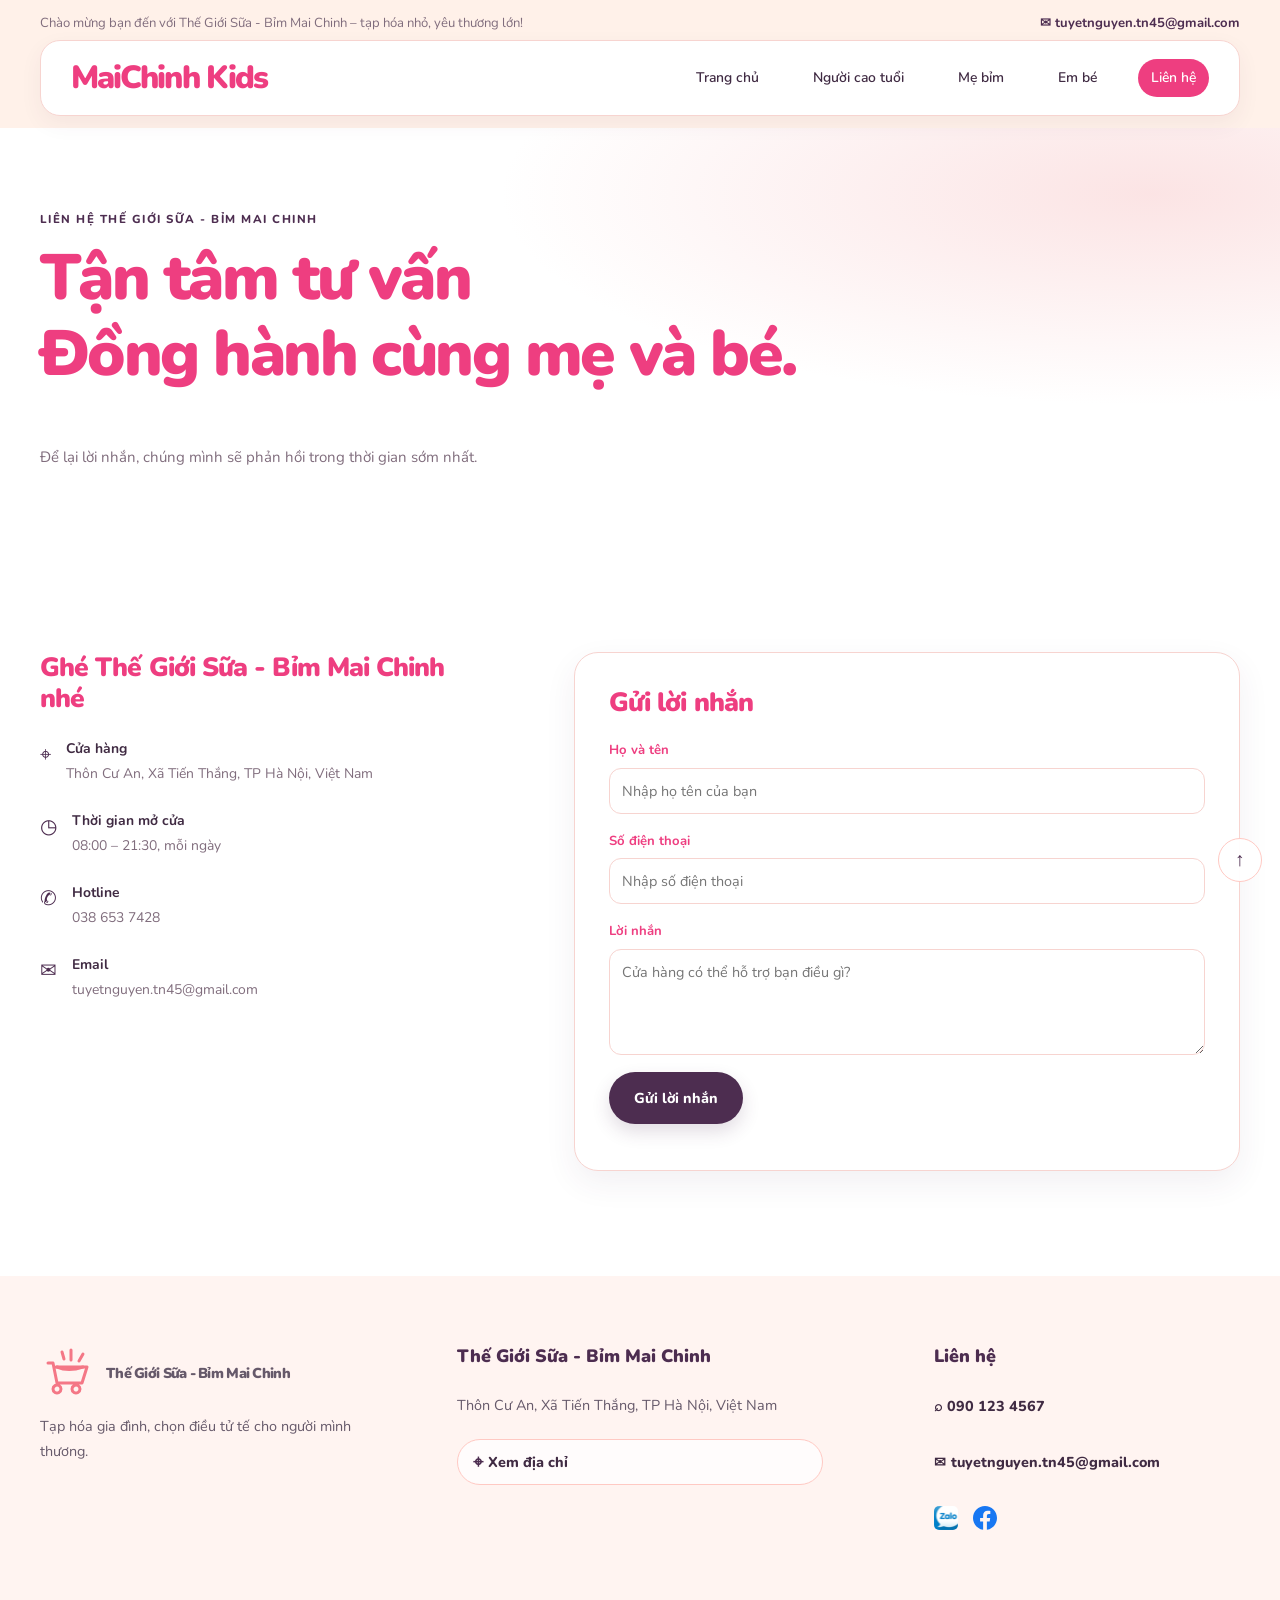
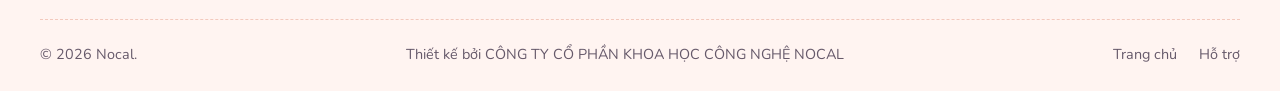
<file: contact.html>
<!doctype html>
<html lang="vi">
  <head>
    <meta charset="UTF-8" />
    <meta name="viewport" content="width=device-width,initial-scale=1.0" />
    <title>Liên hệ | Thế Giới Sữa - Bỉm Mai Chinh</title>
    <meta
      name="description"
      content="Liên hệ Thế Giới Sữa - Bỉm Mai Chinh để được hỗ trợ và tư vấn sản phẩm."
    />
    <link rel="preconnect" href="https://fonts.googleapis.com" />
    <link rel="preconnect" href="https://fonts.gstatic.com" crossorigin />
    <link
      href="https://fonts.googleapis.com/css2?family=Be+Vietnam+Pro:wght@400;500;600;700;800&family=Nunito:wght@400;500;600;700;800;900&display=swap"
      rel="stylesheet"
    />
    <link rel="stylesheet" href="styles.css" />
  </head>
  <body data-page="contact">
    <header class="site-header"></header>
    <main>
      <section class="contact-hero">
        <div class="container">
          <p class="eyebrow">LIÊN HỆ THẾ GIỚI SỮA - BỈM MAI CHINH</p>
          <h1>Tận tâm tư vấn </br> Đồng hành cùng mẹ và bé.</h1>
          <p>
            Để lại lời nhắn, chúng mình sẽ phản hồi trong thời gian sớm nhất.
          </p>
        </div>
      </section>
      <section class="container contact-layout">
        <aside class="contact-details">
          <h2>Ghé Thế Giới Sữa - Bỉm Mai Chinh nhé</h2>
          <div>
            <span>⌖</span>
            <p><b>Cửa hàng</b>Thôn Cư An, Xã Tiến Thắng, TP Hà Nội, Việt Nam</p>
          </div>
          <div>
            <span>◷</span>
            <p><b>Thời gian mở cửa</b>08:00 – 21:30, mỗi ngày</p>
          </div>
          <div>
            <span>✆</span>
            <p><b>Hotline</b>038 653 7428</p>
          </div>
          <div>
            <span>✉</span>
            <p><b>Email</b> tuyetnguyen.tn45@gmail.com</p>
          </div>
        </aside>
        <form class="contact-form" id="contact-form">
          <h2>Gửi lời nhắn</h2>
          <label
            >Họ và tên<input
              required
              name="name"
              placeholder="Nhập họ tên của bạn" /></label
          ><label
            >Số điện thoại<input
              required
              name="phone"
              type="tel"
              placeholder="Nhập số điện thoại" /></label
          ><label
            >Lời nhắn<textarea
              required
              name="message"
              rows="4"
              placeholder="Cửa hàng có thể hỗ trợ bạn điều gì?"
            ></textarea></label
          ><button class="button" type="submit">Gửi lời nhắn</button>
          <p class="form-message" id="form-message" aria-live="polite"></p>
        </form>
      </section>
    </main>
    <footer class="site-footer"></footer>
    <script src="app.js"></script>
  </body>
</html>
</file>
<file: styles.css>
﻿:root {
  --primary: #4d2d50;
  --secondary: #f8c9ca;
  --bg: #ffffff;
  --surface: #ffffff;
  --ink: #402b43;
  --muted: #806d7d;
  --brand: #4d2d50;
  --accent: #f47786;
  --white: #ffffff;
  --line: #f7d4d0;
}
* {
  box-sizing: border-box;
}
html {
  scroll-behavior: smooth;
}
body {
  margin: 0;
  background: var(--bg);
  color: #ee3e80;
  font-family: "Nunito", "Be Vietnam Pro", sans-serif;
  font-size: 15px;
  line-height: 1.65;
}
.container {
  width: min(1200px, calc(100% - 48px));
  margin: auto;
}
h1,
h2,
h3,
p {
  margin-top: 0;
}
h1,
h2,
h3 {
  font-family: "Nunito", "Be Vietnam Pro", sans-serif;
  line-height: 1.18;
  font-weight: 900;
}
h1 {
  font-size: clamp(2.8rem, 5vw, 4.5rem);
  letter-spacing: -0.04em;
}
h2 {
  font-size: clamp(2rem, 3.3vw, 3rem);
  letter-spacing: -0.035em;
}
h3 {
  font-size: 1.25rem;
}
.eyebrow {
  font-size: 0.72rem;
  letter-spacing: 0.13em;
  font-weight: 800;
  color: var(--brand);
  margin-bottom: 12px;
}
.button {
  display: inline-flex;
  justify-content: center;
  align-items: center;
  min-height: 52px;
  padding: 0 25px;
  border: 0;
  border-radius: 999px;
  background: var(--brand);
  color: white;
  text-decoration: none;
  font:
    800 0.9rem "Nunito",
    "Be Vietnam Pro",
    sans-serif;
  cursor: pointer;
  transition:
    transform 0.2s ease,
    background-color 0.2s ease,
    box-shadow 0.2s ease;
  box-shadow: 0 8px 18px rgba(77, 45, 80, 0.16);
}
.button:hover {
  background: #ee3e80;
  transform: translateY(-2px);
  box-shadow: 0 11px 22px rgba(77, 45, 80, 0.22);
}
.text-link {
  font-weight: 700;
  color: var(--brand);
  text-decoration: none;
}
.text-link span {
  font-size: 1.25em;
  margin-left: 5px;
}
.site-header {
  padding: 8px 0 12px;
  background: #fff1e9;
  position: sticky;
  top: 0;
  z-index: 10;
}
.header-topline {
  min-height: 32px;
  display: flex;
  align-items: center;
  justify-content: space-between;
  color: var(--muted);
  font-size: 0.82rem;
}
.header-topline a {
  color: var(--brand);
  font-weight: 700;
  text-decoration: none;
}
.nav {
  min-height: 76px;
  display: flex;
  align-items: center;
  justify-content: space-between;
  position: relative;
  padding: 0 30px;
  border: 1px solid var(--line);
  border-radius: 20px;
  background: var(--white);
  box-shadow: 0 8px 22px rgba(77, 45, 80, 0.06);
}
.brand {
  font-size: 1.4rem;
  font-weight: 800;
  letter-spacing: -0.06em;
  color: #ee3e80;
  text-decoration: none;
}
.site-header .brand {
  font-family: "Nunito", "Be Vietnam Pro", sans-serif;
  font-size: 2rem;
  font-weight: 900;
  letter-spacing: -0.06em;
  line-height: 1;
}
.brand i {
  display: inline-block;
  width: 9px;
  height: 9px;
  background: #4d2d50;
  border-radius: 50%;
  margin: 0 2px 9px;
}
.nav-links {
  display: flex;
  align-items: center;
  gap: 28px;
}
.nav-links a {
  color: var(--ink);
  text-decoration: none;
  font-weight: 600;
  font-size: 0.87rem;
  padding: 8px 13px;
  border-radius: 999px;
  transition:
    color 0.2s ease,
    background-color 0.2s ease;
}
.nav-links a:hover,
.nav-links a.active {
  color: var(--white);
  background: #ee3e80;
}
/* .nav-contact {
  padding: 9px 16px;
  background: var(--primary);
  border-radius: 8px;
} */
.menu-btn {
  display: none;
  background: none;
  border: 0;
  font-size: 1.5rem;
  color: var(--brand);
}
.hero {
  padding: 48px 0 84px;
  background:
    radial-gradient(
      ellipse at 82% 48%,
      rgba(248, 201, 202, 0.42),
      transparent 38%
    ),
    var(--bg);
}
.hero.home-hero {
  background: #fff1e9;
}
.hero-grid {
  display: grid;
  grid-template-columns: 0.9fr 1.1fr;
  align-items: center;
  gap: 54px;
}
.hero-copy h1 {
  max-width: 610px;
  color: #ee3e80;
}
.hero-copy > p:not(.eyebrow) {
  max-width: 505px;
  color: var(--muted);
  font-size: 1rem;
}
.hero-actions {
  display: flex;
  align-items: center;
  gap: 18px;
  margin: 31px 0 43px;
}
.trust-row {
  display: flex;
  gap: 25px;
  color: var(--muted);
  font-size: 0.78rem;
}
.trust-row span + span {
  border-left: 1px solid var(--line);
  padding-left: 25px;
}
.trust-row b {
  color: var(--ink);
  display: block;
}
.image-frame {
  overflow: hidden;
  border-radius: 32px;
  box-shadow: 14px 15px 0 rgba(248, 201, 202, 0.8);
}
.image-frame img {
  width: 100%;
  height: 100%;
  display: block;
  object-fit: cover;
}
.hero-image {
  height: clamp(350px, 38vw, 510px);
  border-radius: 42% 24px 42% 24px;
  box-shadow: none;
}
.audience-section {
  padding: 78px 0 92px;
}
.audience-heading {
  text-align: center;
  margin-bottom: 38px;
}
.audience-heading p {
  margin: 0;
  color: var(--ink);
  font-size: clamp(1.5rem, 2.6vw, 2.2rem);
  font-weight: 800;
  letter-spacing: -0.04em;
}
.audience-heading p span {
  color: var(--primary);
  font-size: 0.76em;
  padding: 0 10px;
}
.audience-heading i {
  display: block;
  margin-top: -3px;
  color: var(--secondary);
  font-style: normal;
  font-size: 1.2rem;
  letter-spacing: 0.15em;
}
.audience-grid {
  display: grid;
  grid-template-columns: repeat(3, 1fr);
  gap: 22px;
}
.audience-card {
  --card-tint: #e3f0f8;
  --card-color: #239ed5;
  --card-bg: #f3f8fc;
  display: flex;
  flex-direction: column;
  overflow: hidden;
  min-width: 0;
  border: 1px solid var(--card-tint);
  border-radius: 20px;
  background: var(--card-bg);
  text-decoration: none;
  color: var(--ink);
  box-shadow: 0 8px 24px rgba(77, 45, 80, 0.06);
  transition:
    transform 0.25s ease,
    box-shadow 0.25s ease,
    border-color 0.25s ease;
}
.audience-card-image {
  position: relative;
  height: 245px;
  margin: 10px 10px 0;
  overflow: hidden;
  border-radius: 14px;
  background:
    radial-gradient(
      circle at 15% 20%,
      rgba(255, 255, 255, 0.8) 0 42px,
      transparent 43px
    ),
    var(--card-tint);
}
.audience-card-image::after {
  content: "";
  position: absolute;
  right: 18px;
  top: 18px;
  width: 52px;
  height: 52px;
  border: 1px solid rgba(255, 255, 255, 0.7);
  border-radius: 50%;
  pointer-events: none;
}
.audience-card-image img {
  position: relative;
  z-index: 1;
  width: 100%;
  height: 100%;
  object-fit: cover;
  object-position: center 42%;
  transition: transform 0.5s ease;
}
.audience-card:hover {
  transform: translateY(-4px);
  border-color: var(--card-color);
  box-shadow: 0 15px 32px rgba(77, 45, 80, 0.12);
}
.audience-card:hover .audience-card-image img {
  transform: scale(1.05);
}
.audience-card-copy {
  display: grid;
  grid-template-columns: 58px minmax(0, 1fr);
  align-items: start;
  gap: 17px;
  padding: 22px 22px 24px;
}
.audience-card h3 {
  color: var(--card-color);
  font-size: clamp(1.45rem, 2vw, 1.8rem);
  font-weight: 900;
  line-height: 1.15;
  margin: 0 0 10px;
  letter-spacing: -0.035em;
}
.audience-card-icon {
  width: 54px;
  height: 54px;
  margin-top: 3px;
  fill: none;
  stroke: var(--brand);
  stroke-linecap: round;
  stroke-linejoin: round;
  stroke-width: 1.8;
}
.audience-card-copy p {
  min-height: 3.2em;
  margin: 0 0 10px;
  color: #66596a;
  font-size: 0.95rem;
  line-height: 1.65;
}
.audience-card-link {
  display: inline-flex;
  justify-content: center;
  align-items: center;
  gap: 7px;
  color: var(--brand);
  font-size: 0.84rem;
  font-weight: 800;
}
.audience-card-link b {
  display: inline-flex;
  align-items: center;
  justify-content: center;
  width: 21px;
  height: 21px;
  border: 1px solid currentColor;
  border-radius: 50%;
  transition: transform 0.2s ease;
}
.audience-card:hover .audience-card-link b {
  transform: translateX(3px);
}
.audience-card:focus-visible {
  outline: 3px solid var(--brand);
  outline-offset: 4px;
}
.audience-card--senior {
  --card-tint: #d7e9f5;
  --card-color: #239ed5;
  --card-bg: #f2f8fc;
}
.audience-card--mom {
  --card-tint: #fff0df;
  --card-color: #f28a58;
  --card-bg: #fff9f1;
}
.audience-card--baby {
  --card-tint: #fde8e8;
  --card-color: #ed6174;
  --card-bg: #fff5f5;
}
.benefit-band {
  background: #f9ded8;
  padding: 48px 0;
}
.benefits {
  display: grid;
  grid-template-columns: repeat(3, 1fr);
  gap: 35px;
}
.benefits > div {
  display: grid;
  grid-template-columns: 38px auto;
  column-gap: 13px;
}
.benefits span {
  grid-row: span 2;
  color: var(--accent);
  font-size: 1.55rem;
}
.benefits h3 {
  font-size: 1rem;
  margin: 0;
}
.benefits p {
  grid-column: 2;
  margin: 3px 0 0;
  color: var(--muted);
  font-size: 0.8rem;
}
.story-section {
  padding: 110px 0;
  display: grid;
  grid-template-columns: 1fr 0.8fr;
  align-items: center;
  gap: 100px;
}
.story-image {
  height: 380px;
}
.story-copy p:not(.eyebrow) {
  color: var(--muted);
  max-width: 430px;
}
.site-footer {
  position: relative;
  background: #fff4f1;
  color: var(--ink);
  padding: 70px 0 24px;
  margin-top: 0;
}
.footer-grid {
  display: grid;
  grid-template-columns: repeat(3, 1fr);
  gap: clamp(24px, 4vw, 58px);
  padding-bottom: 78px;
}
.footer-brand {
  display: inline-flex;
  align-items: center;
  gap: 10px;
  margin-bottom: 12px;
  color: var(--brand);
  font-family: "Nunito", "Be Vietnam Pro", sans-serif;
  font-size: 2.25rem;
  font-weight: 900;
  line-height: 1;
  letter-spacing: -0.05em;
  text-decoration: none;
}
.footer-brand-mark {
  width: 56px;
  height: 56px;
  fill: none;
  stroke: var(--accent);
  stroke-linecap: round;
  stroke-linejoin: round;
  stroke-width: 3;
}
.footer-about > p {
  max-width: 340px;
}
.footer-column {
  min-width: 0;
}
.site-footer .footer-address {
  margin: 0;
  height: 46px;
  display: flex;
  flex-direction: column;
  justify-content: center;
  line-height: 1.35;
}
.site-footer .footer-title {
  margin: 0 0 16px;
  color: var(--brand);
  font-family: "Nunito", "Be Vietnam Pro", sans-serif;
  font-size: 1.12rem;
  font-weight: 900;
  letter-spacing: 0;
  text-transform: none;
}
.site-footer p,
.site-footer a {
  color: #66596a;
  font-size: 0.9rem;
  line-height: 1.75;
  text-decoration: none;
}
.footer-pill {
  display: flex;
  align-items: center;
  gap: 5px;
  height: 46px;
  min-height: 46px;
  margin-top: 10px;
  padding: 8px 15px;
  border: 1px solid #ffc9c3;
  border-radius: 999px;
  background: rgba(255, 255, 255, 0.78);
  color: var(--ink) !important;
  font-weight: 800;
  line-height: 1.3 !important;
  transition:
    background-color 0.2s ease,
    border-color 0.2s ease,
    transform 0.2s ease;
}
.footer-contact {
  display: flex;
  align-items: center;
  gap: 5px;
  height: 46px;
  min-height: 46px;
  margin-top: 10px;
  color: var(--ink) !important;
  font-weight: 800;
  line-height: 1.3 !important;
  transition:
    background-color 0.2s ease,
    border-color 0.2s ease,
    transform 0.2s ease;
}
.column-contact {
  margin-left: 60px;
}
.footer-pill:hover {
  transform: translateY(-2px);
  border-color: var(--accent);
  background: #ffffff;
}
.footer-pill > span {
  color: var(--brand);
  font-size: 1.1rem;
}
.footer-socials {
  display: flex;
  gap: 15px;
}
.footer-socials > span {
  display: inline-flex;
  align-items: center;
  justify-content: center;
  width: 50px;
  height: 50px;
  color: var(--brand);
  font-family: "Nunito", "Be Vietnam Pro", sans-serif;
  font-size: 1rem;
  font-weight: 800;
}
.footer-socials svg {
  width: 18px;
  height: 18px;
  fill: none;
  stroke: currentColor;
  stroke-linecap: round;
  stroke-linejoin: round;
  stroke-width: 1.6;
}
.copyright {
  display: flex;
  align-items: center;
  justify-content: space-between;
  gap: 20px;
  border-top: 1px dashed #f3c9bd;
  padding-top: 22px;
  color: #66596a;
  font-size: 0.9rem;
}
.copyright nav {
  display: flex;
  gap: 22px;
}
.copyright nav a {
  color: #66596a;
  font-size: 0.9rem;
}
.copyright nav a:hover {
  color: var(--brand);
}
.back-to-top {
  position: fixed;
  z-index: 9;
  right: 18px;
  bottom: 18px;
  display: inline-flex;
  align-items: center;
  justify-content: center;
  width: 44px;
  height: 44px;
  border: 1px solid #ffc9c3;
  border-radius: 50%;
  background: rgba(255, 255, 255, 0.94);
  color: var(--brand);
  font:
    700 1.2rem "Nunito",
    "Be Vietnam Pro",
    sans-serif;
  cursor: pointer;
  transition:
    transform 0.2s ease,
    background-color 0.2s ease;
}
.back-to-top:hover {
  transform: translateY(-3px);
  background: #ffffff;
}
.category-hero {
  min-height: 350px;
  display: flex;
  align-items: center;
  background-size: cover;
  background-position: center;
  position: relative;
  color: #fff;
}
.category-hero:before {
  content: "";
  position: absolute;
  inset: 0;
  background: linear-gradient(
    90deg,
    rgba(55, 33, 59, 0.78),
    rgba(55, 33, 59, 0.18)
  );
}
.category-hero-content {
  position: relative;
}
.category-hero .eyebrow {
  color: #ffd2d3;
}
.category-hero p:not(.eyebrow) {
  max-width: 480px;
  color: #ffffff;
}
.elder-hero {
  background-image: url("https://images.unsplash.com/photo-1447069387593-a5de0862481e?auto=format&fit=crop&w=1700&q=85");
}
.mom-hero {
  background-image: url("https://images.unsplash.com/photo-1543342384-1f1350e27861?auto=format&fit=crop&w=1700&q=85");
}
.baby-hero {
  background-image: url("https://images.unsplash.com/photo-1546015720-b8b30df5aa27?auto=format&fit=crop&w=1700&q=85");
}
.product-section {
  padding: 70px 0 100px;
}
.product-heading > p {
  color: var(--muted);
  margin: 0;
}
.shop-toolbar {
  display: flex;
  justify-content: space-between;
  gap: 16px;
  border-top: 1px solid var(--line);
  border-bottom: 1px solid var(--line);
  padding: 16px 0;
  margin-bottom: 30px;
}
.search-box {
  background: #ffffff;
  border: 1px solid var(--line);
  border-radius: 14px;
  display: flex;
  align-items: center;
  width: min(100%, 370px);
  padding: 0 12px;
  gap: 7px;
  color: var(--brand);
}
.search-box input {
  border: 0;
  outline: 0;
  background: transparent;
  width: 100%;
  padding: 10px 0;
  font: inherit;
}
.filter-wrap {
  display: flex;
  align-items: center;
  gap: 9px;
  font-size: 0.82rem;
  font-weight: 600;
}
.filter-wrap select {
  border: 1px solid var(--line);
  border-radius: 12px;
  background: #ffffff;
  padding: 9px;
  font: inherit;
  color: var(--ink);
}
.product-grid {
  display: grid;
  grid-template-columns: repeat(3, minmax(0, 1fr));
  align-items: stretch;
  gap: 28px;
}
.product-card {
  display: flex;
  flex-direction: column;
  background: var(--white);
  border: 1px solid var(--line);
  border-radius: 18px;
  padding: 14px;
  box-shadow: 0 7px 22px rgba(77, 45, 80, 0.04);
  transition:
    transform 0.25s ease,
    box-shadow 0.25s ease,
    border-color 0.25s ease;
}
.product-card:hover {
  transform: translateY(-3px);
  border-color: #ffc9c3;
  box-shadow: 0 13px 28px rgba(77, 45, 80, 0.1);
}
.product-image {
  position: relative;
  display: block;
  overflow: hidden;
  aspect-ratio: 1 / 1.05;
  border-radius: 15px;
  background: #fff4f1;
}
.product-image > img {
  width: 100%;
  height: 100%;
  display: block;
  padding: 8px;
  object-fit: contain;
  transition: transform 0.35s ease;
}
.product-card:hover .product-image > img {
  transform: scale(1.035);
}
.product-actions {
  position: absolute;
  inset: 0;
  display: flex;
  align-items: center;
  justify-content: center;
  gap: 10px;
  opacity: 0;
  background: rgba(77, 45, 80, 0.08);
  transition: opacity 0.2s ease;
}
.product-card:hover .product-actions,
.product-card:focus-within .product-actions {
  opacity: 1;
}
.product-action {
  display: inline-flex;
  align-items: center;
  justify-content: center;
  width: 42px;
  height: 42px;
  padding: 0;
  border: 0;
  border-radius: 50%;
  background: #ffffff;
  color: var(--brand);
  cursor: pointer;
  box-shadow: 0 3px 12px rgba(77, 45, 80, 0.1);
  transition:
    color 0.2s ease,
    transform 0.2s ease;
}
.product-action:hover,
.product-action[aria-pressed="true"] {
  color: var(--accent);
  transform: translateY(-2px);
}
.product-action svg {
  width: 18px;
  height: 18px;
  fill: none;
  stroke: currentColor;
  stroke-linecap: round;
  stroke-linejoin: round;
  stroke-width: 1.8;
}
.product-info {
  display: flex;
  flex: 1;
  flex-direction: column;
  align-items: center;
  padding: 20px 10px 12px;
  text-align: center;
}
.product-type {
  display: none;
}
.product-name {
  font-weight: 900;
  font-size: 1.12rem;
  line-height: 1.42;
  min-height: 3.1em;
  margin-bottom: 4px;
}
.price {
  color: var(--muted);
  font-size: 1rem;
  font-weight: 800;
  margin-bottom: 16px;
}
.product-buy {
  display: inline-flex;
  align-items: center;
  justify-content: center;
  min-height: 44px;
  padding: 0 22px;
  border: 1px solid #ffc9c3;
  border-radius: 999px;
  background: #ffffff;
  color: var(--ink);
  font-size: 0.9rem;
  font-weight: 800;
  text-decoration: none;
  transition:
    color 0.2s ease,
    background-color 0.2s ease,
    border-color 0.2s ease,
    transform 0.2s ease;
}
.product-buy:hover {
  transform: translateY(-2px);
  border-color: var(--brand);
  background: var(--brand);
  color: #ffffff;
}
.empty-results {
  grid-column: 1/-1;
  text-align: center;
  padding: 45px;
  background: #ffffff;
  border-radius: 12px;
  color: var(--muted);
}
.pagination {
  display: flex;
  justify-content: center;
  gap: 8px;
  margin-top: 36px;
}
.pagination button {
  border: 1px solid var(--line);
  background: transparent;
  color: var(--ink);
  width: 38px;
  height: 38px;
  border-radius: 12px;
  font:
    700 0.85rem "Nunito",
    "Be Vietnam Pro",
    sans-serif;
  cursor: pointer;
}
.pagination button.active,
.pagination button:hover {
  color: #fff;
  background: var(--brand);
  border-color: var(--brand);
}
.contact-hero {
  padding: 82px 0;
  background:
    radial-gradient(
      ellipse at 90% 15%,
      rgba(248, 201, 202, 0.5),
      transparent 40%
    ),
    var(--bg);
}
.contact-hero h1 {
  color: #ee3e80;
}
.contact-hero > div > p:not(.eyebrow) {
  color: var(--muted);
  max-width: 450px;
}
.contact-layout {
  display: grid;
  grid-template-columns: 0.8fr 1.2fr;
  gap: 90px;
  padding: 85px 0 105px;
}
.contact-details h2,
.contact-form h2 {
  font-size: 1.65rem;
}
.contact-details > div {
  display: flex;
  gap: 15px;
  margin: 24px 0;
}
.contact-details span {
  color: var(--brand);
  font-size: 1.25rem;
}
.contact-details p {
  margin: 0;
  color: var(--muted);
  font-size: 0.87rem;
}
.contact-details b {
  display: block;
  color: var(--ink);
  margin-bottom: 2px;
}
.contact-form {
  background: var(--white);
  border: 1px solid var(--line);
  border-radius: 24px;
  padding: 34px;
  box-shadow: 0 12px 32px rgba(77, 45, 80, 0.07);
}
.contact-form label {
  display: block;
  font-weight: 700;
  font-size: 0.82rem;
  margin: 17px 0;
}
.contact-form input,
.contact-form textarea {
  display: block;
  width: 100%;
  margin-top: 6px;
  padding: 12px;
  border: 1px solid var(--line);
  border-radius: 12px;
  background: #ffffff;
  font:
    400 0.9rem "Nunito",
    "Be Vietnam Pro",
    sans-serif;
  outline-color: var(--brand);
  resize: vertical;
}
.form-message {
  font-size: 0.84rem;
  color: var(--brand);
  margin: 12px 0 0;
}
@media (max-width: 760px) {
  .container {
    width: min(100% - 32px, 1200px);
  }
  .site-header {
    padding: 6px 0 10px;
  }
  .header-topline {
    min-height: 28px;
    font-size: 0.7rem;
  }
  .header-topline span {
    max-width: 58%;
  }
  .nav {
    min-height: 62px;
    padding: 0 18px;
    border-radius: 17px;
  }
  .site-header .brand {
    font-size: 1.8rem;
  }
  .menu-btn {
    display: block;
    cursor: pointer;
  }
  .nav-links {
    display: none;
    position: absolute;
    top: calc(100% + 8px);
    left: 0;
    right: 0;
    background: var(--white);
    padding: 16px;
    border-radius: 12px;
    border: 1px solid var(--line);
    box-shadow: 0 8px 20px rgba(77, 45, 80, 0.12);
    flex-direction: column;
    align-items: stretch;
    gap: 5px;
  }
  .nav-links.open {
    display: flex;
  }
  .nav-links a {
    padding: 9px;
  }
  .hero {
    padding: 35px 0 60px;
  }
  .hero-grid,
  .story-section,
  .contact-layout {
    grid-template-columns: 1fr;
    gap: 35px;
  }
  .hero-image {
    height: clamp(260px, 70vw, 380px);
    order: 0;
    border-radius: 34% 20px 34% 20px;
  }
  .hero-copy h1 {
    font-size: clamp(2.5rem, 10vw, 3.4rem);
  }
  .audience-section,
  .story-section {
    padding: 65px 0;
  }
  .section-heading,
  .product-heading {
    display: block;
  }
  .section-heading > p {
    margin-top: 12px;
  }
  .audience-grid {
    grid-template-columns: 1fr;
  }
  .audience-card {
    min-height: 0;
  }
  .audience-card-image {
    height: clamp(200px, 58vw, 280px);
  }
  .audience-card-copy {
    grid-template-columns: 48px minmax(0, 1fr);
    gap: 13px;
    padding: 18px 18px 21px;
  }
  .audience-card-icon {
    width: 46px;
    height: 46px;
  }
  .benefits {
    grid-template-columns: 1fr;
    gap: 20px;
  }
  .story-image {
    height: 285px;
  }
  .footer-grid {
    grid-template-columns: 1fr 1fr;
    gap: 32px 24px;
  }
  .footer-about {
    grid-column: span 2;
  }
  .product-grid {
    grid-template-columns: repeat(2, 1fr);
    gap: 12px;
  }
  .product-card {
    padding: 9px;
  }
  .product-info {
    padding: 15px 6px 8px;
  }
  .product-name {
    font-size: 0.96rem;
  }
  .product-buy {
    min-height: 40px;
    padding: 0 16px;
  }
  .shop-toolbar {
    align-items: stretch;
    flex-direction: column;
  }
  .search-box {
    width: 100%;
  }
  .filter-wrap {
    justify-content: space-between;
  }
  .category-hero {
    min-height: 300px;
  }
  .contact-layout {
    padding: 58px 0;
  }
  .contact-form {
    padding: 23px;
  }
}
@media (max-width: 400px) {
  .header-topline span {
    max-width: 100%;
  }
  .header-topline a {
    font-size: 0;
  }
  .header-topline a::after {
    content: "Liên hệ";
    font-size: 0.7rem;
  }
  .product-grid {
    grid-template-columns: 1fr;
  }
  .trust-row {
    gap: 12px;
    font-size: 0.68rem;
  }
  .trust-row span + span {
    padding-left: 12px;
  }
  .hero-actions {
    gap: 15px;
    flex-wrap: wrap;
  }
}
</file>
